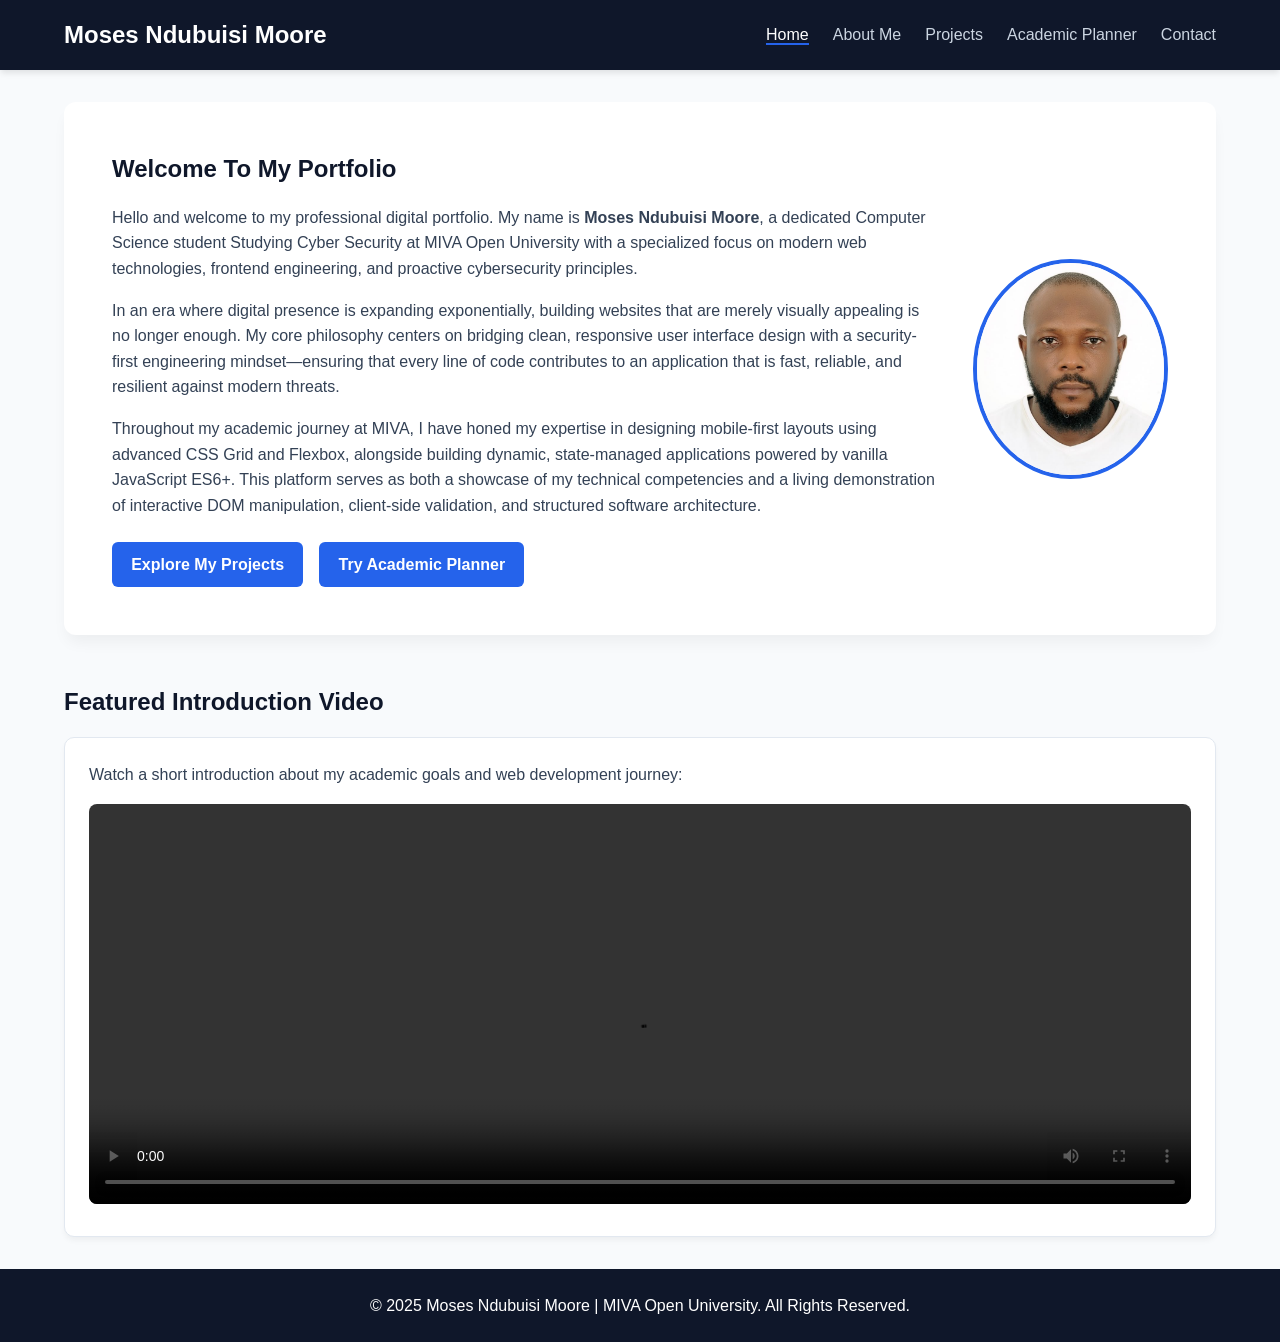
<file: index.html>
<!DOCTYPE html>
<html lang="en">
<head>
  <meta charset="UTF-8">
  <meta name="viewport" content="width=device-width, initial-scale=1.0">
  <title>Moses Ndubuisi Moore | Student Portfolio</title>
  <link rel="stylesheet" href="styles.css">
</head>
<body>
  <header>
    <nav class="navbar">
      <a href="index.html" class="logo">Moses Ndubuisi Moore</a>
      <ul class="nav-links">
        <li><a href="index.html" class="active">Home</a></li>
        <li><a href="about.html">About Me</a></li>
        <li><a href="projects.html">Projects</a></li>
        <li><a href="planner.html">Academic Planner</a></li>
        <li><a href="contact.html">Contact</a></li>
      </ul>
    </nav>
  </header>

  <main>
    <section class="hero">
      <div>
        <h1>Welcome To My Portfolio</h1>
        
        <p style="margin-bottom: 1rem;">
          Hello and welcome to my professional digital portfolio. My name is <strong>Moses Ndubuisi Moore</strong>, a dedicated Computer Science student Studying Cyber Security at MIVA Open University with a specialized focus on modern web technologies, frontend engineering, and proactive cybersecurity principles.
        </p>

        <p style="margin-bottom: 1rem;">
          In an era where digital presence is expanding exponentially, building websites that are merely visually appealing is no longer enough. My core philosophy centers on bridging clean, responsive user interface design with a security-first engineering mindset—ensuring that every line of code contributes to an application that is fast, reliable, and resilient against modern threats.
        </p>

        <p style="margin-bottom: 1.5rem;">
          Throughout my academic journey at MIVA, I have honed my expertise in designing mobile-first layouts using advanced CSS Grid and Flexbox, alongside building dynamic, state-managed applications powered by vanilla JavaScript ES6+. This platform serves as both a showcase of my technical competencies and a living demonstration of interactive DOM manipulation, client-side validation, and structured software architecture.
        </p>

        <div style="display: flex; gap: 1rem; flex-wrap: wrap;">
          <a href="projects.html" class="btn">Explore My Projects</a>
          <a href="planner.html" class="btn">Try Academic Planner</a>
        </div>
      </div>
      
      <img src="profile.jpeg" alt="Moses Ndubuisi Moore - Photograph" class="profile-img">
    </section>

    <section style="margin-top: 3rem;">
      <h2>Featured Introduction Video</h2>
      <div class="card">
        <p style="margin-bottom: 1rem;">Watch a short introduction about my academic goals and web development journey:</p>
        <video controls style="width: 100%; max-height: 400px; border-radius: 8px;">
          <source src="video1.mp4" type="video/mp4">
          Your browser does not support the video tag.
        </video>
      </div>
    </section>
  </main>

  <footer>
    <p>&copy; 2025 Moses Ndubuisi Moore | MIVA Open University. All Rights Reserved.</p>
  </footer>
</body>
</html>
</file>
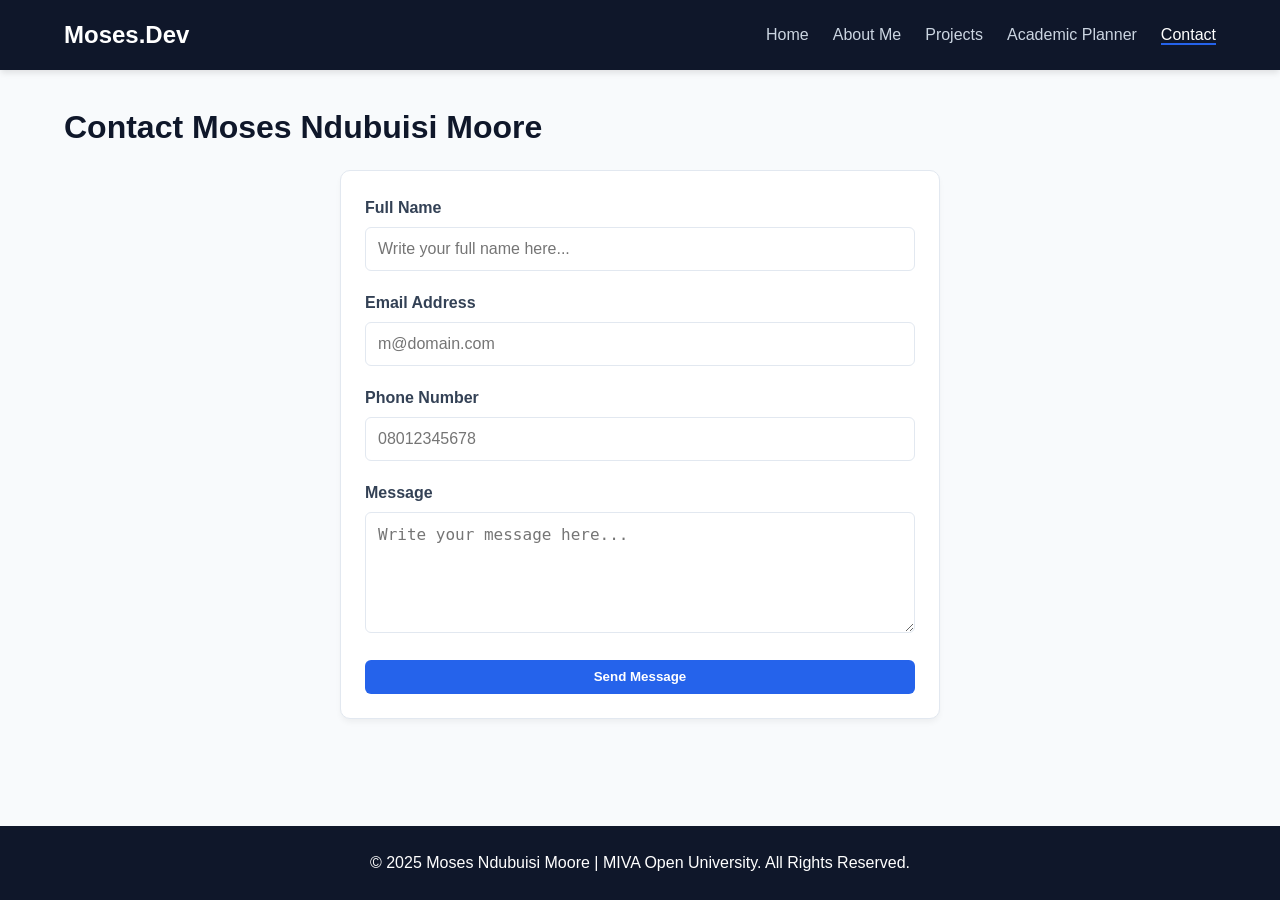
<file: contact.html>
<!DOCTYPE html>
<html lang="en">
<head>
  <meta charset="UTF-8">
  <meta name="viewport" content="width=device-width, initial-scale=1.0">
  <title>Contact | Moses Ndubuisi Moore</title>
  <link rel="stylesheet" href="styles.css">
</head>
<body>
  <header>
    <nav class="navbar">
      <a href="index.html" class="logo">Moses.Dev</a>
      <ul class="nav-links">
        <li><a href="index.html">Home</a></li>
        <li><a href="about.html">About Me</a></li>
        <li><a href="projects.html">Projects</a></li>
        <li><a href="planner.html">Academic Planner</a></li>
        <li><a href="contact.html" class="active">Contact</a></li>
      </ul>
    </nav>
  </header>

  <main>
    <h1>Contact Moses Ndubuisi Moore</h1>

    <div class="card" style="max-width: 600px; margin: 0 auto;">
      <form id="contactForm" novalidate>
        <div class="form-group">
          <label for="name">Full Name</label>
          <input type="text" id="name" placeholder="Write your full name here...">
          <div class="error-msg" id="nameError">Name is required.</div>
        </div>

        <div class="form-group">
          <label for="email">Email Address</label>
          <input type="email" id="email" placeholder="m@domain.com">
          <div class="error-msg" id="emailError">Valid email required (e.g., user@domain.com).</div>
        </div>

        <div class="form-group">
          <label for="phone">Phone Number</label>
          <input type="tel" id="phone" placeholder="08012345678">
          <div class="error-msg" id="phoneError">Phone number must contain digits only.</div>
        </div>

        <div class="form-group">
          <label for="message">Message</label>
          <textarea id="message" rows="5" placeholder="Write your message here..."></textarea>
          <div class="error-msg" id="messageError">Message is required.</div>
        </div>

        <button type="submit" class="btn" style="width: 100%;">Send Message</button>
      </form>
    </div>
  </main>

  <footer>
    <p>&copy; 2025 Moses Ndubuisi Moore | MIVA Open University. All Rights Reserved.</p>
  </footer>

  <script src="contact.js"></script>
</body>
</html>
</file>
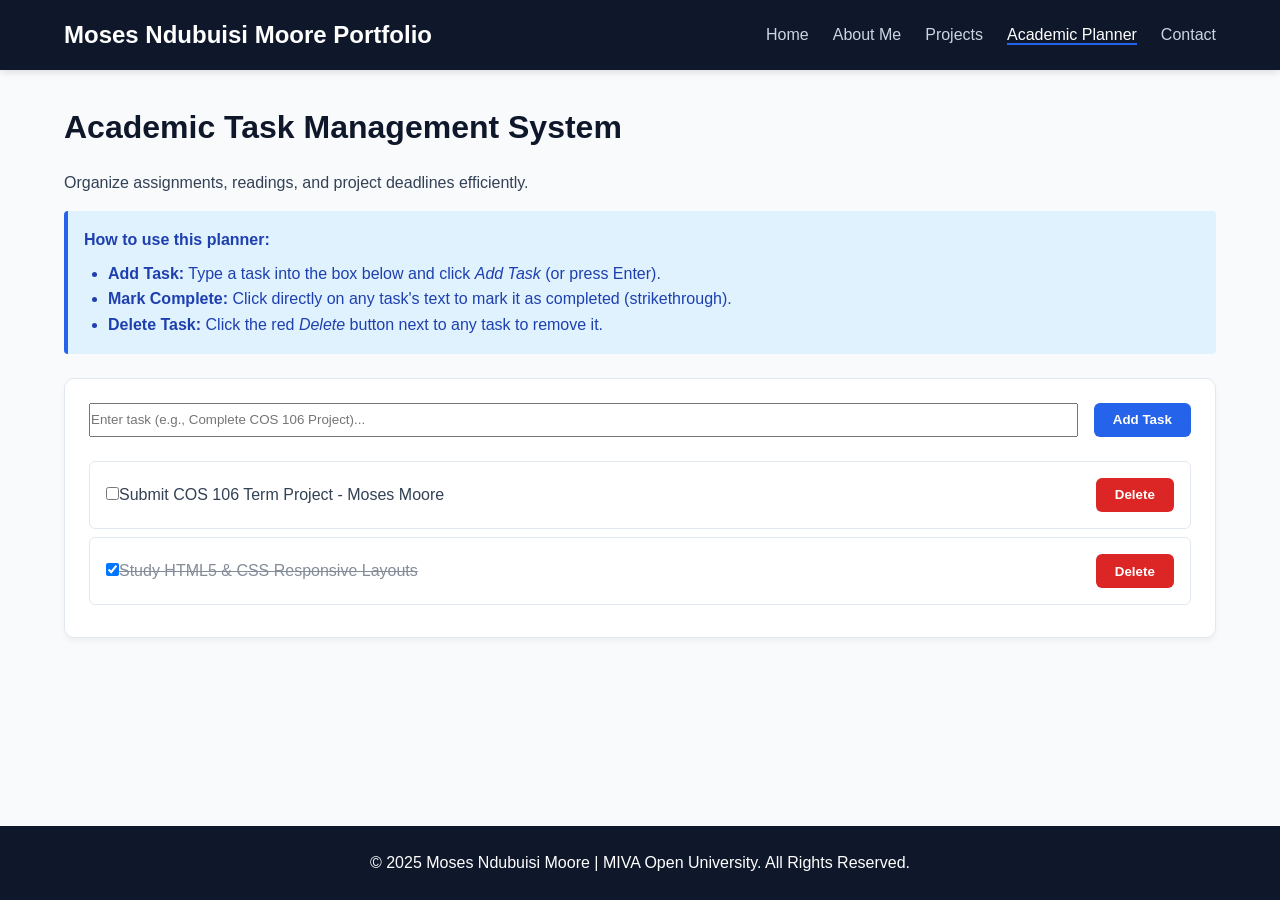
<file: planner.html>
<!DOCTYPE html>
<html lang="en">
<head>
  <meta charset="UTF-8">
  <meta name="viewport" content="width=device-width, initial-scale=1.0">
  <title>Academic Planner | Moses Ndubuisi Moore</title>
  <link rel="stylesheet" href="styles.css">
</head>
<body>
  <header>
    <nav class="navbar">
      <a href="index.html" class="logo">Moses Ndubuisi Moore Portfolio</a>
      <ul class="nav-links">
        <li><a href="index.html">Home</a></li>
        <li><a href="about.html">About Me</a></li>
        <li><a href="projects.html">Projects</a></li>
        <li><a href="planner.html" class="active">Academic Planner</a></li>
        <li><a href="contact.html">Contact</a></li>
      </ul>
    </nav>
  </header>

  <main>
    <h1>Academic Task Management System</h1>
    <p style="margin-bottom: 1rem;">Organize assignments, readings, and project deadlines efficiently.</p>

    <!-- Visual Instructions Box for Lecturers/Users -->
    <div style="background-color: #e0f2fe; border-left: 4px solid #2563eb; padding: 1rem; margin-bottom: 1.5rem; border-radius: 4px; color: #1e40af;">
      <strong>How to use this planner:</strong>
      <ul style="margin-left: 1.5rem; margin-top: 0.5rem;">
        <li><strong>Add Task:</strong> Type a task into the box below and click <em>Add Task</em> (or press Enter).</li>
        <li><strong>Mark Complete:</strong> Click directly on any task's text to mark it as completed (strikethrough).</li>
        <li><strong>Delete Task:</strong> Click the red <em>Delete</em> button next to any task to remove it.</li>
      </ul>
    </div>

    <div class="card">
      <div class="planner-input">
        <input type="text" id="taskInput" placeholder="Enter task (e.g., Complete COS 106 Project)..." style="flex: 1;">
        <button id="addTaskBtn" class="btn">Add Task</button>
      </div>

      <ul id="taskList" class="task-list">
        <!-- Dynamic Tasks via JS -->
      </ul>
    </div>
  </main>

  <footer>
    <p>&copy; 2025 Moses Ndubuisi Moore | MIVA Open University. All Rights Reserved.</p>
  </footer>

  <script src="planner.js"></script>
</body>
</html>
</file>
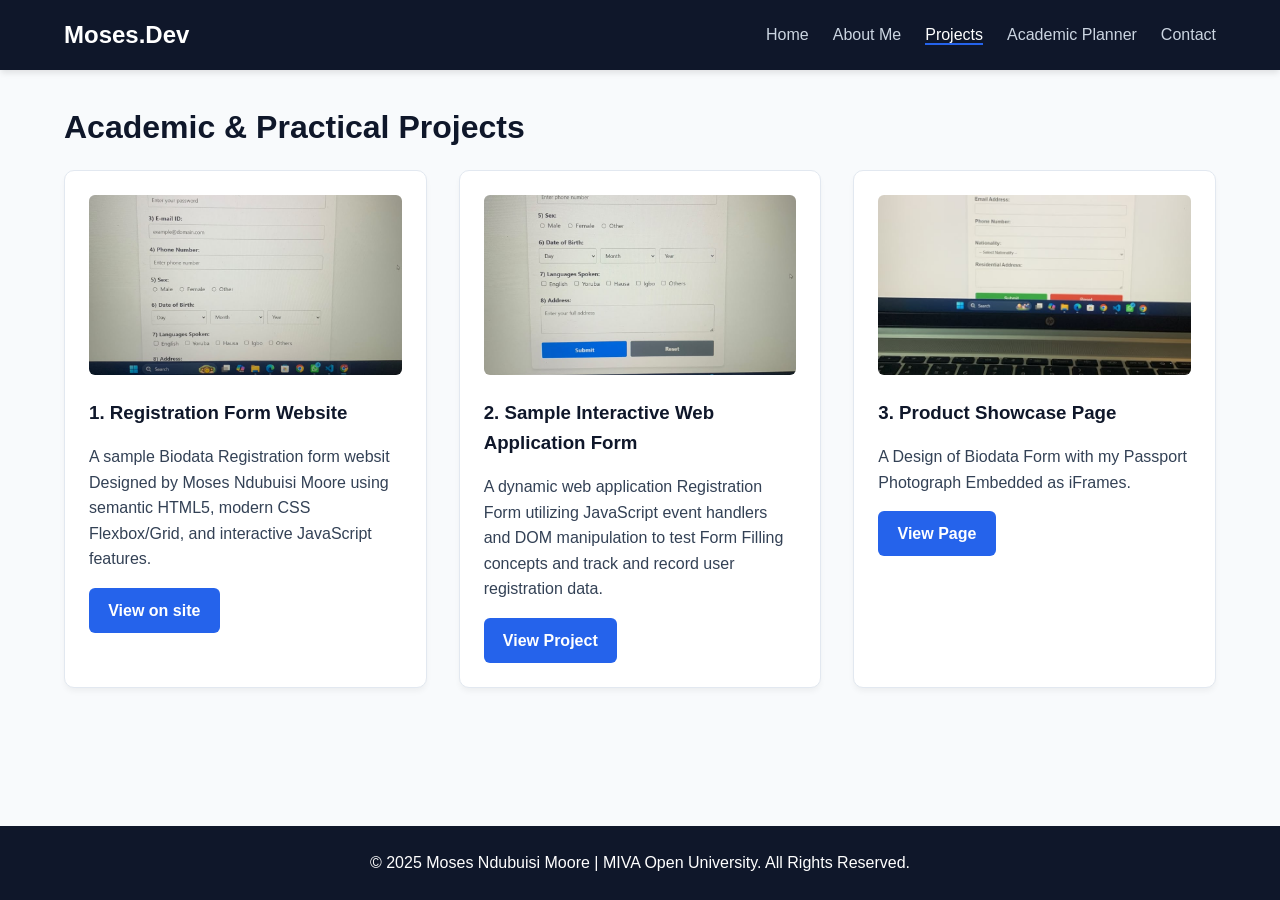
<file: projects.html>
<!DOCTYPE html>
<html lang="en">
<head>
  <meta charset="UTF-8">
  <meta name="viewport" content="width=device-width, initial-scale=1.0">
  <title>Projects | Moses Ndubuisi Moore</title>
  <link rel="stylesheet" href="styles.css">
</head>
<body>
  <header>
    <nav class="navbar">
      <a href="index.html" class="logo">Moses.Dev</a>
      <ul class="nav-links">
        <li><a href="index.html">Home</a></li>
        <li><a href="about.html">About Me</a></li>
        <li><a href="projects.html" class="active">Projects</a></li>
        <li><a href="planner.html">Academic Planner</a></li>
        <li><a href="contact.html">Contact</a></li>
      </ul>
    </nav>
  </header>

  <main>
    <h1>Academic & Practical Projects</h1>

    <div class="grid-3">
      <div class="card">
        <img src="project1.jpeg" alt="Project 1 - Moses Portfolio Website">
        <h3>1. Registration Form Website</h3>
        <p>A sample Biodata Registration form websit Designed by Moses Ndubuisi Moore using semantic HTML5, modern CSS Flexbox/Grid, and interactive JavaScript features.</p>
        <a href="file:///C:/Users/HP/Desktop/HTML/Moses%20Ndubuisi%20Moore_Simple%20RegistrationForm.html/Moses%20Nubuisi%20Moore_simpleRegistrationForm1.html" target="_blank" class="btn" style="margin-top: 1rem;">View on site</a>
      </div>

      <div class="card">
        <img src="project2.jpeg" alt="Project 2 - Interactive Web Application">
        <h3>2. Sample Interactive Web Application Form</h3>
        <p>A dynamic web application Registration Form utilizing JavaScript event handlers and DOM manipulation to test Form Filling concepts and track and record user registration data.</p>
        <a href="file:///C:/Users/HP/Desktop/HTML/Moses%20Ndubuisi%20Moore_Interactive%20Web%20Application.html" target="_blank" class="btn" style="margin-top: 1rem;">View Project</a>
      </div>

      <div class="card">
        <img src="project3.jpeg" alt="Project 3 - Responsive Landing Page">
        <h3>3. Product Showcase Page</h3>
        <p>A Design of Biodata Form with my Passport Photograph Embedded as iFrames.</p>
        <a href="file:///C:/Users/HP/Desktop/HTML/iframe/biodata.html" target="_blank" class="btn" style="margin-top: 1rem;">View Page</a>
      </div>
    </div>
  </main>

  <footer>
    <p>&copy; 2025 Moses Ndubuisi Moore | MIVA Open University. All Rights Reserved.</p>
  </footer>
</body>
</html>
</file>
<file: styles.css>
/* Custom CSS Variables & Design System */
:root {
  --primary-color: #0f172a;
  --accent-color: #2563eb;
  --accent-hover: #1d4ed8;
  --bg-color: #f8fafc;
  --card-bg: #ffffff;
  --text-color: #334155;
  --text-dark: #0f172a;
  --border-color: #e2e8f0;
  --success-color: #16a34a;
  --danger-color: #dc2626;
  --transition: all 0.3s ease;
}

/* Base Resets */
* {
  box-sizing: border-box;
  margin: 0;
  padding: 0;
}

body {
  font-family: 'Segoe UI', Tahoma, Geneva, Verdana, sans-serif;
  line-height: 1.6;
  background-color: var(--bg-color);
  color: var(--text-color);
  min-height: 100vh;
  display: flex;
  flex-direction: column;
}

/* Typography */
h1, h2, h3 {
  color: var(--text-dark);
  margin-bottom: 1rem;
}

/* Header & Navigation (Flexbox) */
header {
  background-color: var(--primary-color);
  color: white;
  padding: 1rem 5%;
  position: sticky;
  top: 0;
  z-index: 1000;
  box-shadow: 0 4px 6px -1px rgba(0, 0, 0, 0.1);
}

.navbar {
  display: flex;
  justify-content: space-between;
  align-items: center;
  max-width: 1200px;
  margin: 0 auto;
}

.logo {
  font-size: 1.5rem;
  font-weight: 700;
  color: white;
  text-decoration: none;
}

.nav-links {
  display: flex;
  list-style: none;
  gap: 1.5rem;
}

.nav-links a {
  color: #cbd5e1;
  text-decoration: none;
  font-weight: 500;
  transition: var(--transition);
}

.nav-links a:hover,
.nav-links a.active {
  color: white;
  border-bottom: 2px solid var(--accent-color);
}

/* Main Container */
main {
  max-width: 1200px;
  width: 90%;
  margin: 2rem auto;
  flex: 1;
}

/* Hero Section (Flexbox) */
.hero {
  display: flex;
  align-items: center;
  justify-content: space-between;
  gap: 2rem;
  padding: 3rem;
  background-color: var(--card-bg);
  border-radius: 12px;
  box-shadow: 0 10px 15px -3px rgba(0, 0, 0, 0.05);
}

.profile-img {
  width: 220px;
  height: 220px;
  border-radius: 50%;
  object-fit: cover;
  border: 4px solid var(--accent-color);
  transition: var(--transition);
}

.profile-img:hover {
  transform: scale(1.05);
}

/* Grid Layouts (CSS Grid) */
.grid-2 {
  display: grid;
  grid-template-columns: repeat(auto-fit, minmax(300px, 1fr));
  gap: 2rem;
}

.grid-3 {
  display: grid;
  grid-template-columns: repeat(auto-fit, minmax(300px, 1fr));
  gap: 2rem;
}

/* Cards */
.card {
  background: var(--card-bg);
  padding: 1.5rem;
  border-radius: 10px;
  border: 1px solid var(--border-color);
  box-shadow: 0 4px 6px -1px rgba(0, 0, 0, 0.05);
  transition: var(--transition);
}

.card:hover {
  transform: translateY(-5px);
  box-shadow: 0 10px 15px -3px rgba(0, 0, 0, 0.1);
}

.card img {
  width: 100%;
  height: 180px;
  object-fit: cover;
  border-radius: 6px;
  margin-bottom: 1rem;
}

/* Buttons */
.btn {
  display: inline-block;
  padding: 0.6rem 1.2rem;
  background-color: var(--accent-color);
  color: white;
  text-decoration: none;
  border-radius: 6px;
  border: none;
  cursor: pointer;
  font-weight: 600;
  transition: var(--transition);
}

.btn:hover {
  background-color: var(--accent-hover);
}

.btn-danger {
  background-color: var(--danger-color);
}

.btn-danger:hover {
  background-color: #b91c1c;
}

/* Tables */
.table-container {
  overflow-x: auto;
}

table {
  width: 100%;
  border-collapse: collapse;
  margin: 1rem 0;
  background: var(--card-bg);
}

th, td {
  padding: 0.75rem 1rem;
  text-align: left;
  border-bottom: 1px solid var(--border-color);
}

th {
  background-color: var(--primary-color);
  color: white;
}

/* Forms & Validation Styling */
.form-group {
  margin-bottom: 1.2rem;
}

.form-group label {
  display: block;
  margin-bottom: 0.4rem;
  font-weight: 600;
}

.form-group input,
.form-group textarea {
  width: 100%;
  padding: 0.75rem;
  border: 1px solid var(--border-color);
  border-radius: 6px;
  font-size: 1rem;
}

.form-group input:focus,
.form-group textarea:focus {
  outline: none;
  border-color: var(--accent-color);
}

.error-msg {
  color: var(--danger-color);
  font-size: 0.85rem;
  margin-top: 0.25rem;
  display: none;
}

/* Academic Planner Custom Styles */
.planner-input {
  display: flex;
  gap: 1rem;
  margin-bottom: 1.5rem;
}

.task-list {
  list-style: none;
}

.task-item {
  display: flex;
  justify-content: space-between;
  align-items: center;
  padding: 1rem;
  background: var(--card-bg);
  border: 1px solid var(--border-color);
  border-radius: 6px;
  margin-bottom: 0.5rem;
}

.task-item.completed span {
  text-decoration: line-through;
  opacity: 0.6;
}

/* Footer */
footer {
  background-color: var(--primary-color);
  color: white;
  text-align: center;
  padding: 1.5rem;
  margin-top: auto;
}

/* Media Queries for Mobile Responsiveness */
@media (max-width: 768px) {
  .hero {
    flex-direction: column-reverse;
    text-align: center;
  }
  .nav-links {
    flex-direction: column;
    gap: 0.5rem;
  }
  .planner-input {
    flex-direction: column;
  }
}

/* =========================================
   About Page & Shared Section Styles
   ========================================= */
.section-spacing {
  margin-top: 2rem;
}

.section-intro {
  margin-bottom: 1.25rem;
}

.body-paragraph {
  margin-bottom: 1rem;
  line-height: 1.7;
}

.sub-heading {
  margin-top: 1.5rem;
  margin-bottom: 0.5rem;
}

.styled-list {
  margin-left: 1.5rem;
  margin-bottom: 1rem;
  line-height: 1.7;
}

/* Responsive Educational Table */
.table-responsive {
  overflow-x: auto;
  margin-top: 1rem;
}

.edu-table {
  width: 100%;
  border-collapse: collapse;
  text-align: left;
}

.edu-table thead tr {
  border-bottom: 2px solid #2563eb;
  background-color: rgba(37, 99, 235, 0.08);
}

.edu-table th,
.edu-table td {
  padding: 0.75rem;
}

.edu-table tbody tr {
  border-bottom: 1px solid #e2e8f0;
}

.edu-table tbody tr:last-child {
  border-bottom: none;
}

/* Technical Skills Bars & Grid */
.skills-bars-grid {
  display: grid;
  gap: 1.25rem;
  margin-bottom: 2rem;
}

.skill-header {
  display: flex;
  justify-content: space-between;
  margin-bottom: 0.35rem;
}

.progress-track {
  background-color: #e2e8f0;
  border-radius: 999px;
  height: 10px;
  overflow: hidden;
}

.progress-fill {
  width: 0%;
  height: 100%;
  border-radius: 999px;
  transition: width 1s ease-in-out;
}

.fill-web {
  background-color: #2563eb;
}

.fill-sec {
  background-color: #0d9488;
}

.skills-lists-grid {
  display: grid;
  grid-template-columns: repeat(auto-fit, minmax(240px, 1fr));
  gap: 1.5rem;
}
</file>
